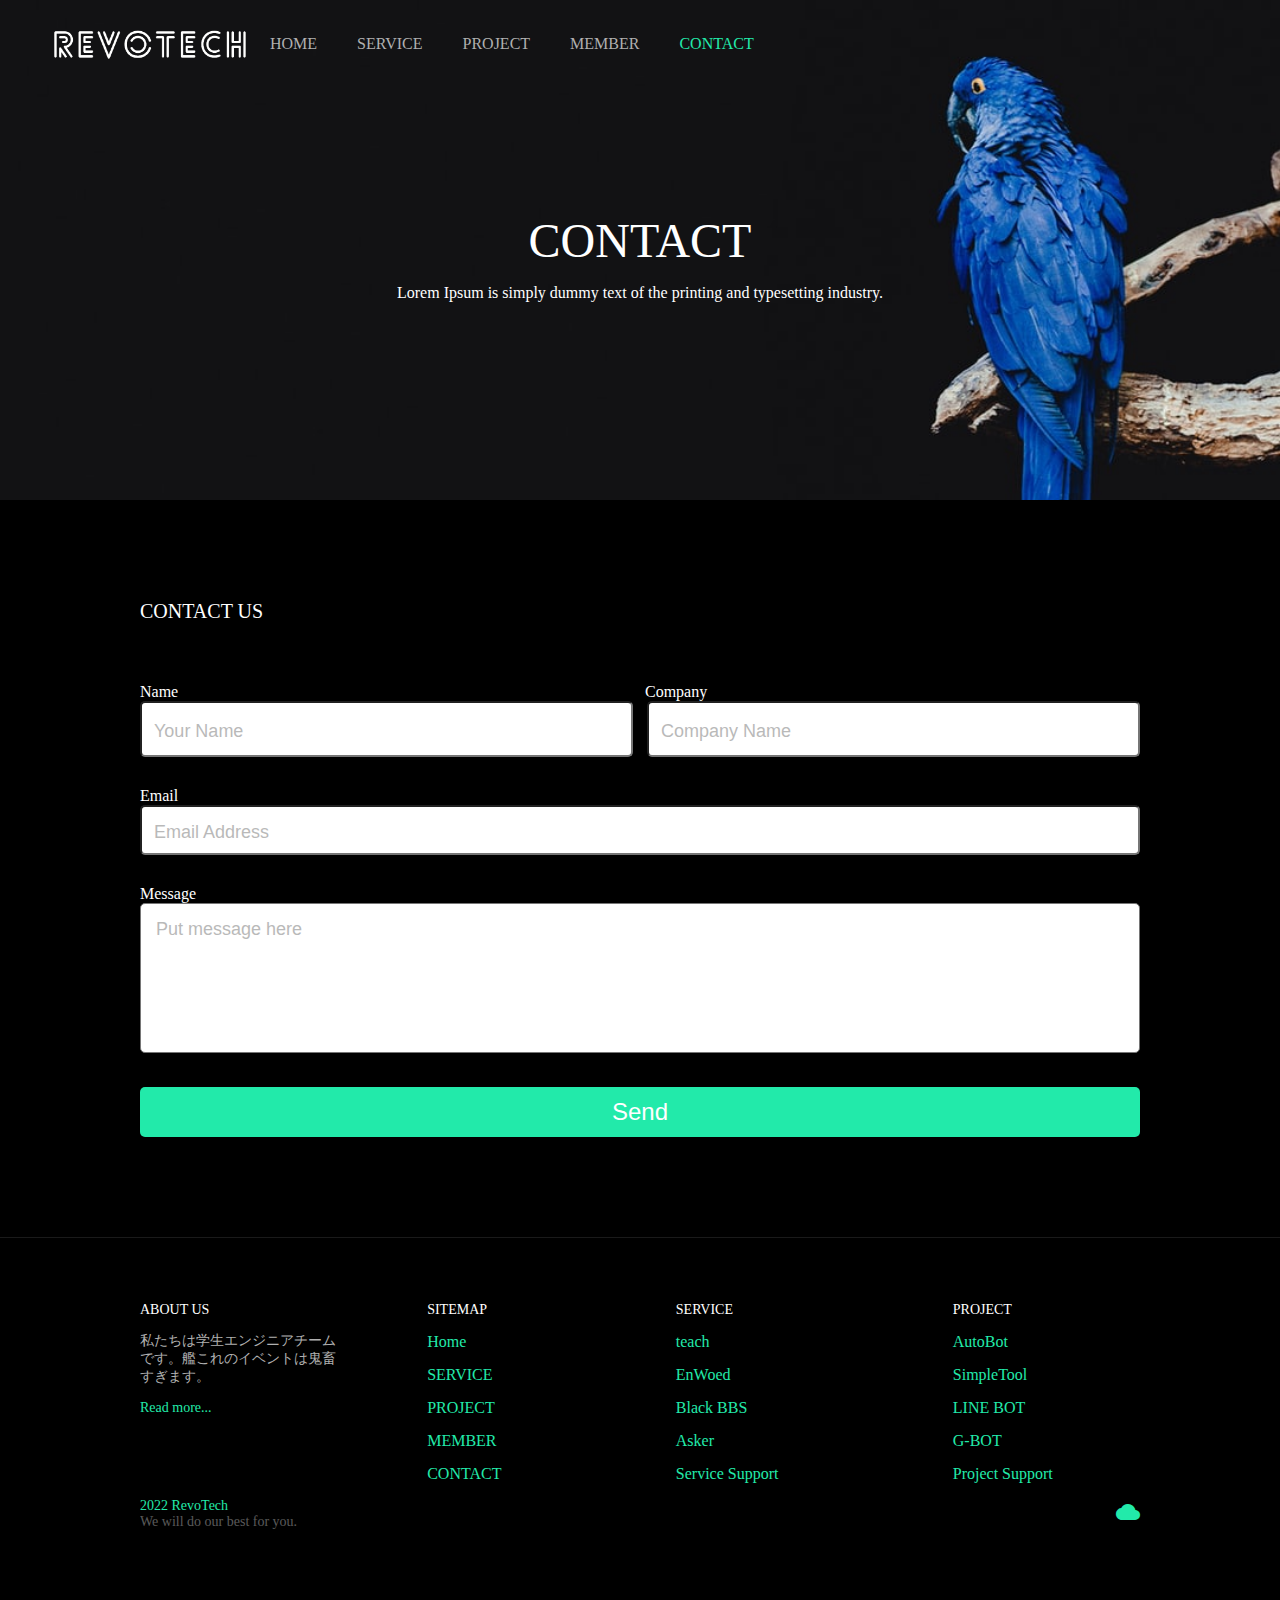
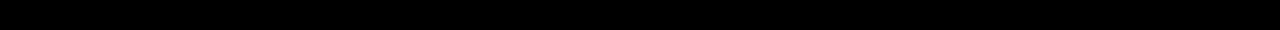
<file: CONTACT/CONTACT.html>
<!DOCTYPE html>
<html lang="ja">
<head>
    <meta charset="UTF-8">
    <meta http-equiv="X-UA-Compatible" content="IE=edge">
    <meta name="viewport" content="width=device-width, initial-scale=1.0">
    <link rel="stylesheet" href="CONTACT.css">
    <link rel="stylesheet" href="responsive(CONTACT).css">
    <link href="https://fonts.googleapis.com/icon?family=Material+Icons"rel="stylesheet">
    <link rel="stylesheet" href="https://cdnjs.cloudflare.com/ajax/libs/font-awesome/6.1.1/css/all.min.css" integrity="sha512-KfkfwYDsLkIlwQp6LFnl8zNdLGxu9YAA1QvwINks4PhcElQSvqcyVLLD9aMhXd13uQjoXtEKNosOWaZqXgel0g==" crossorigin="anonymous" referrerpolicy="no-referrer" />
    <title>CONTACT</title>
</head>
<body>
    <!--top and header (共通部分)-->
    <div class="top" id="top">
        <header>
            <div class="header">
                <a class="header-title" href="../index.html"><img src="image/RevoTechホームボタン-removebg-preview.png" ></a>
                

                <div id="nav-wrapper" class="nav-wrapper">
                    <div class="header-icon">
                        <span class="material-icons" id="hamburger">menu</span>
                        <span class="material-icons" id="close">close</span>
                    </div>
                    
                    
                    <nav class="sp-nav">
                      <h3>RevoTech</h3>
                      <ul>
                        <li id="page-top">HOME</li>
                        <li><a href="../SERVICE/SERVICE.html">SERVICE</a></li>
                        <li><a href="../PROJECT/PROJECT.html">PROJECT</a></li>
                        <li><a href="../MEMBER/MEMBER.html">MEMBER</a></li>
                      </ul>
                      <div class="outgoing">
                        <a href=""><i class="fa-brands fa-twitter  edit"></i></a>
                        <a href=""><i class="fa-brands fa-facebook-f edit"></i></a>
                        <a href=""><i class="fa-brands fa-instagram  edit"></i></a>
                      </div>
                    </nav>
                    <div class="black-bg" id="js-black-bg"></div>
                </div>


                <div class="header-menu">
                    <a href="../index.html" class="header-menu-1">HOME</a>
                    <a href="../SERVICE/SERVICE.html" class="header-menu-2">SERVICE</a>
                    <a href="../PROJECT/PROJECT.html" class="header-menu-3">PROJECT</a>
                    <a href="../MEMBER/MEMBER.html" class="header-menu-4">MEMBER</a>
                    <a href="../CONTACT/CONTACT.html" class="header-menu-5">CONTACT</a>
                </div>
            </div>
        </header>
        <div class="top-main">
            <h1 class="top-title">CONTACT</h1>
            <p class="top-text">Lorem Ipsum is simply dummy text of the printing and typesetting industry.</p>
        </div>
    </div>

    <div class="form-wrapper">
        <div class="form">
            <h3 class="form-title">CONTACT US</h3>
            <form action="">
                <div class="mold">
                    <div class="first-line">
                        <div class="name">
                            <label for="">Name</label>
                            <input type="text" placeholder="Your Name">
                        </div>
                        <div class="company">
                            <label for="">Company</label>
                            <input type="text" placeholder="Company Name">
                        </div>
                    </div>
                    <div class="Email">
                        <label for="">Email</label>
                        <input type="email" placeholder="Email Address">
                    </div>
                    <div class="message">
                        <label for="">Message</label>
                        <textarea name="message" id="message" cols="20" rows="5" placeholder="Put message here"></textarea>
                    </div>
                    <div class="send">
                        <input type="submit" value="Send">
                    </div>
                    
                </div>
            </form>
        </div>
        
    </div>

    

    <!--footer (共通部分)-->
    <footer>
        <div class="footer-top">
            <div class="overview">
                <p class="overview-title">ABOUT US</p>
                <p class="overview-text">私たちは学生エンジニアチームです。艦これのイベントは鬼畜すぎます。</p>
                <a href="">Read more...</a>
            </div>
            <div class="footer-menu">
                <div class="site-map">
                    <p>SITEMAP</p>
                    <ul>
                        <li><a href="../index.html">Home</a></li>
                        <li><a href="../SERVICE/SERVICE.html">SERVICE</a></li>
                        <li><a href="../PROJECT/PROJECT.html">PROJECT</a></li>
                        <li><a href="../MEMBER/MEMBER.html">MEMBER</a></li>
                        <li><a href="../CONTACT/CONTACT.html">CONTACT</a></li>
                    </ul>
                </div>
                <div class="footer-menu-service">
                    <p>SERVICE</p>
                    <ul>
                        <li><a href="">teach</a></li>
                        <li><a href="">EnWoed</a></li>
                        <li><a href="">Black BBS</a></li>
                        <li><a href="">Asker</a></li>
                        <li><a href="">Service Support</a></li>
                    </ul>
                </div>
                <div class="footer-menu-project">
                    <p>PROJECT</p>
                    <ul>
                        <li><a href="">AutoBot</a></li>
                        <li><a href="">SimpleTool</a></li>
                        <li><a href="">LINE BOT</a></li>
                        <li><a href="">G-BOT</a></li>
                        <li><a href="">Project Support</a></li>
                    </ul>
                </div>
            </div>
        </div>
        <div class="footer-bottom">
            <div class="footer-bottom-left">
                <p class="update">2022 RevoTech</p>
                <p class="catch-copy">We will do our best for you.</p>
            </div>
            <a href="https://github.com/Revo-Tech-japan" class="footer-bottom-right"><span class="material-icons">cloud</span></a>
        </div>
    </footer>
    	
<script src="https://code.jquery.com/jquery-3.6.0.min.js" integrity="sha256-/xUj+3OJU5yExlq6GSYGSHk7tPXikynS7ogEvDej/m4=" crossorigin="anonymous"></script>
<script src="CONTACT.js"></script>
</body>
</html>
</file>
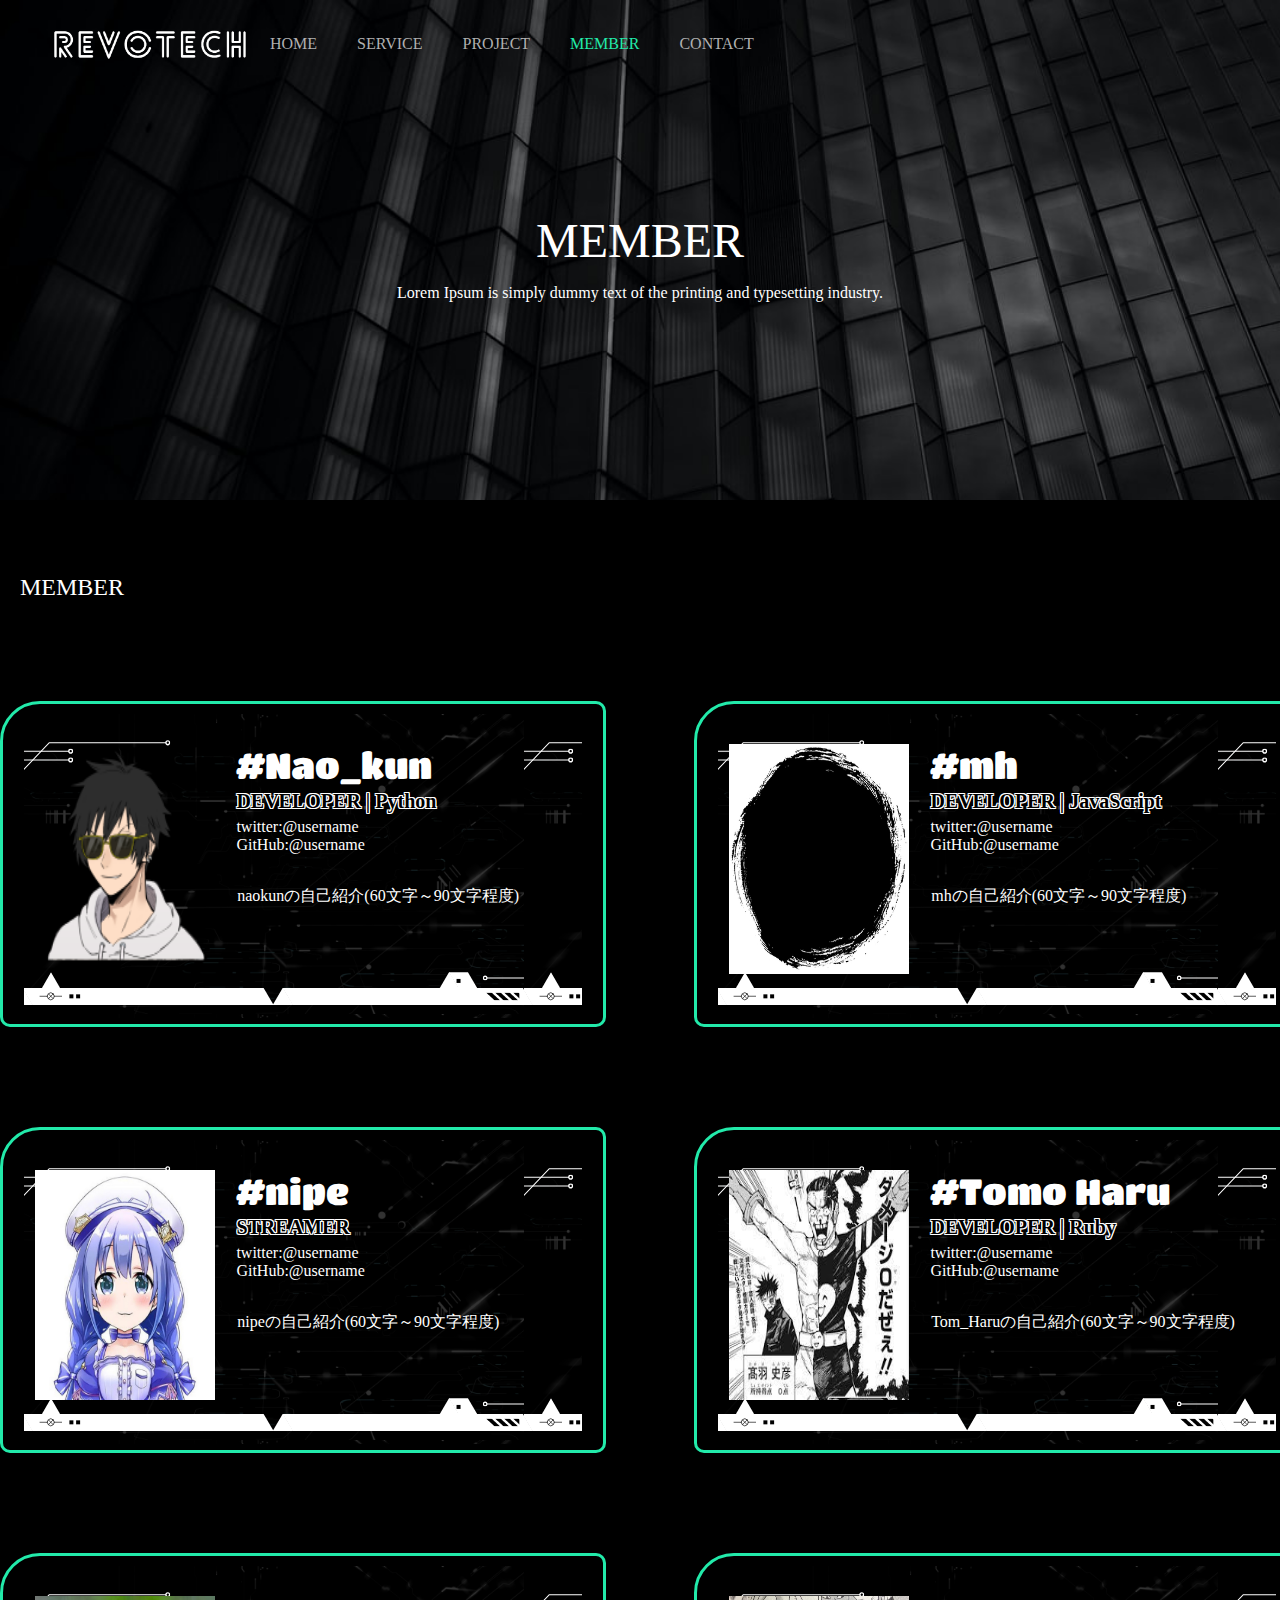
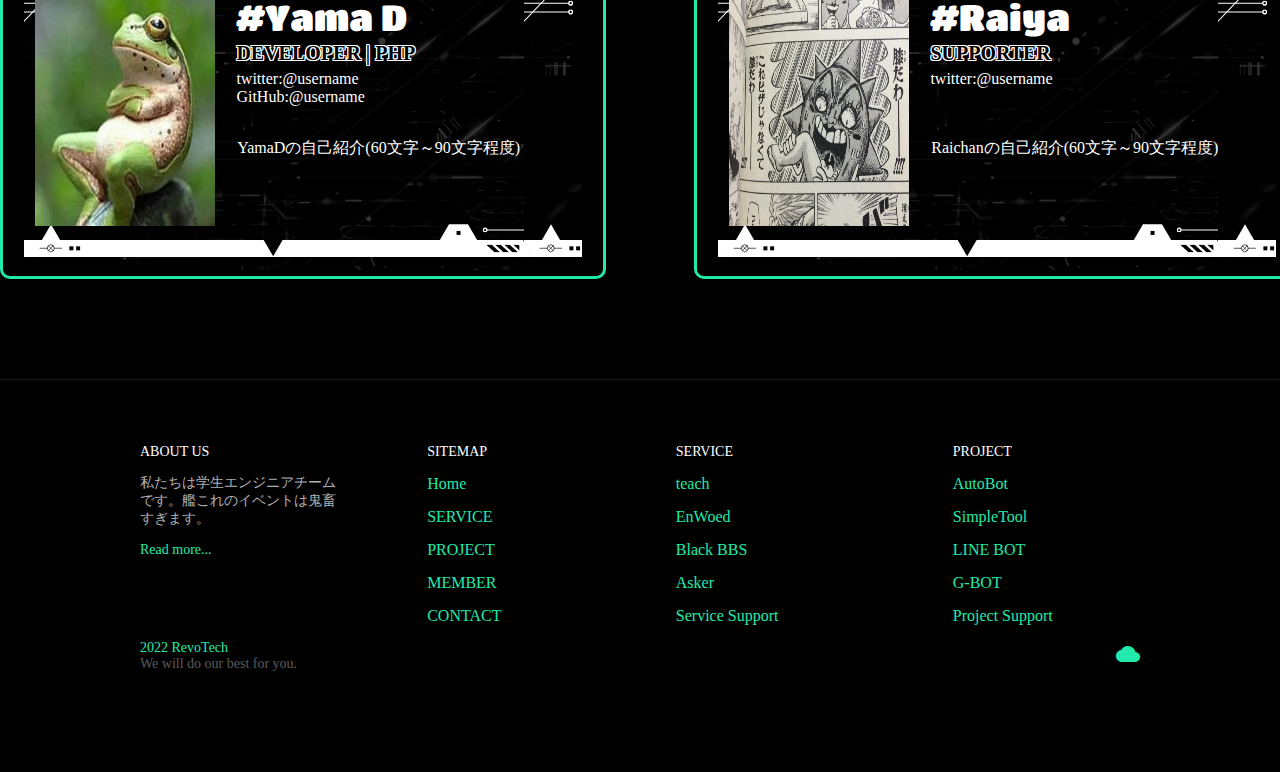
<file: MEMBER/MEMBER.html>
<!DOCTYPE html>
<html lang="ja">
<head>
    <meta charset="UTF-8">
    <meta http-equiv="X-UA-Compatible" content="IE=edge">
    <meta name="viewport" content="width=device-width, initial-scale=1.0">
    <link rel="stylesheet" href="MEMBER.css">
    <link rel="stylesheet" href="responsive(MEMBER).css">
    <link rel="preconnect" href="https://fonts.googleapis.com">
    <link rel="preconnect" href="https://fonts.gstatic.com" crossorigin>
    <link href="https://fonts.googleapis.com/css2?family=Alfa+Slab+One&family=Dela+Gothic+One&family=Luckiest+Guy&family=Noto+Serif+Display:ital@1&family=Open+Sans:wght@800&family=Shippori+Antique+B1&family=Source+Sans+Pro&family=Titan+One&display=swap" rel="stylesheet">
    <link href="https://fonts.googleapis.com/icon?family=Material+Icons"rel="stylesheet">
    <link rel="stylesheet" href="https://cdnjs.cloudflare.com/ajax/libs/font-awesome/6.1.1/css/all.min.css" integrity="sha512-KfkfwYDsLkIlwQp6LFnl8zNdLGxu9YAA1QvwINks4PhcElQSvqcyVLLD9aMhXd13uQjoXtEKNosOWaZqXgel0g==" crossorigin="anonymous" referrerpolicy="no-referrer" />
    <title>MEMBER</title>
</head>
<body>
    <!--top and header (共通部分)-->
    <div class="top" id="top">
        <header>
            <div class="header">
                <a href="../index.html" class="header-title"><img src="image/RevoTechホームボタン-removebg-preview.png"></a>
                

                <div id="nav-wrapper" class="nav-wrapper">
                    <div class="header-icon">
                        <span class="material-icons" id="hamburger">menu</span>
                        <span class="material-icons" id="close">close</span>
                    </div>
                    
                    
                    <nav class="sp-nav">
                      <h3>RevoTech</h3>
                      <ul>
                        <li id="page-top">HOME</li>
                        <li><a href="../SERVICE/SERVICE.html">SERVICE</a></li>
                        <li><a href="../PROJECT/PROJECT.html">PROJECT</a></li>
                        <li><a href="../CONTACT/CONTACT.html">CONTACT</a></li>
                      </ul>
                      <div class="outgoing">
                        <a href=""><i class="fa-brands fa-twitter  edit"></i></a>
                        <a href=""><i class="fa-brands fa-facebook-f edit"></i></a>
                        <a href=""><i class="fa-brands fa-instagram  edit"></i></a>
                      </div>
                    </nav>
                    <div class="black-bg" id="js-black-bg"></div>
                </div>


                <div class="header-menu">
                    <a href="../index.html" class="header-menu-1">HOME</a>
                    <a href="../SERVICE/SERVICE.html" class="header-menu-2">SERVICE</a>
                    <a href="../PROJECT/PROJECT.html" class="header-menu-3">PROJECT</a>
                    <a href="../MEMBER/MEMBER.html" class="header-menu-4">MEMBER</a>
                    <a href="../CONTACT/CONTACT.html" class="header-menu-5">CONTACT</a>
                </div>
            </div>
        </header>
        <div class="top-main">
            <h1 class="top-title">MEMBER</h1>
            <p class="top-text">Lorem Ipsum is simply dummy text of the printing and typesetting industry.</p>
        </div>
    </div>

    <!--contents-->
    <div class="member-wrapper">
        <div class="member-container">
            <h3 class="member-title">MEMBER</h3>
            <div class="members">
                <!--naokun-->
                <div class="member">
                    <div class="member-main">
                        <img src="image/Nao_kun.png">
                        <div class="member-main-right">
                            <h2><span class="hashtag">#</span>Nao_kun</h2>
                            <p class="role">DEVELOPER | Python</p>
                            <div class="personal-contact-1">
                                <p>twitter:</p>
                                <a href="">@username</a>
                            </div>
                            <div class="personal-contact-2">
                                <p>GitHub:</p>
                                <a href="">@username</a>
                            </div>
                        </div>
                        <p class="self-introduction">
                            naokunの自己紹介(60文字～90文字程度)
                        </p>
                    </div>
                </div>
                <!--mh-->
                <div class="member">
                    <div class="member-main">
                        <img src="image/karioki-1.jpeg">
                        <div class="member-main-right">
                            <h2><span class="hashtag">#</span>mh</h2>
                            <p class="role">DEVELOPER | JavaScript</p>
                            <div class="personal-contact-1">
                                <p>twitter:</p>
                                <a href="">@username</a>
                            </div>
                            <div class="personal-contact-2">
                                <p>GitHub:</p>
                                <a href="">@username</a>
                            </div>
                        </div>
                        <p class="self-introduction">
                            mhの自己紹介(60文字～90文字程度)
                        </p>
                    </div>
                </div>
                <!--nipe-->
                <div class="member">
                    <div class="member-main">
                        <img src="image/karioki-2.jpg">
                        <div class="member-main-right">
                            <h2><span class="hashtag">#</span>nipe</h2>
                            <p class="role">STREAMER</p>
                            <div class="personal-contact-1">
                                <p>twitter:</p>
                                <a href="">@username</a>
                            </div>
                            <div class="personal-contact-2">
                                <p>GitHub:</p>
                                <a href="">@username</a>
                            </div>
                        </div>
                        <p class="self-introduction">
                            nipeの自己紹介(60文字～90文字程度)
                        </p>
                    </div>
                </div>
                <!--Tom_Haru-->
                <div class="member">
                    <div class="member-main">
                        <img src="image/karioki-3.jpg">
                        <div class="member-main-right">
                            <h2><span class="hashtag">#</span>Tomo Haru</h2>
                            <p class="role">DEVELOPER | Ruby</p>
                            <div class="personal-contact-1">
                                <p>twitter:</p>
                                <a href="">@username</a>
                            </div>
                            <div class="personal-contact-2">
                                <p>GitHub:</p>
                                <a href="">@username</a>
                            </div>
                        </div>
                        <p class="self-introduction">
                            Tom_Haruの自己紹介(60文字～90文字程度)
                        </p>
                    </div>
                </div>
                <!--YamaD-->
                <div class="member">
                    <div class="member-main">
                        <img src="image/karioki-4.jpeg">
                        <div class="member-main-right">
                            <h2><span class="hashtag">#</span>Yama D</h2>
                            <p class="role">DEVELOPER | PHP</p>
                            <div class="personal-contact-1">
                                <p>twitter:</p>
                                <a href="">@username</a>
                            </div>
                            <div class="personal-contact-2">
                                <p>GitHub:</p>
                                <a href="">@username</a>
                            </div>
                        </div>
                        <p class="self-introduction">
                            YamaDの自己紹介(60文字～90文字程度)
                        </p>
                    </div>
                </div>
                <!--Raichan-->
                <div class="member">
                    <div class="member-main">
                        <img src="image/karioki-5.jpg">
                        <div class="member-main-right">
                            <h2><span class="hashtag">#</span>Raiya</h2>
                            <p class="role">SUPPORTER</p>
                            <div class="personal-contact-1">
                                <p>twitter:</p>
                                <a href="">@username</a>
                            </div>
                        </div>
                        <p class="self-introduction">
                            Raichanの自己紹介(60文字～90文字程度)
                        </p>
                    </div>
                </div>

            </div>
        </div>
    </div>
    

    <!--footer (共通部分)-->
    <footer>
        <div class="footer-top">
            <div class="overview">
                <p class="overview-title">ABOUT US</p>
                <p class="overview-text">私たちは学生エンジニアチームです。艦これのイベントは鬼畜すぎます。</p>
                <a href="">Read more...</a>
            </div>
            <div class="footer-menu">
                <div class="site-map">
                    <p>SITEMAP</p>
                    <ul>
                        <li><a href="../index.html">Home</a></li>
                        <li><a href="../SERVICE/SERVICE.html">SERVICE</a></li>
                        <li><a href="../PROJECT/PROJECT.html">PROJECT</a></li>
                        <li><a href="">MEMBER</a></li>
                        <li><a href="../CONTACT/CONTACT.html">CONTACT</a></li>
                    </ul>
                </div>
                <div class="footer-menu-service">
                    <p>SERVICE</p>
                    <ul>
                        <li><a href="">teach</a></li>
                        <li><a href="">EnWoed</a></li>
                        <li><a href="">Black BBS</a></li>
                        <li><a href="">Asker</a></li>
                        <li><a href="">Service Support</a></li>
                    </ul>
                </div>
                <div class="footer-menu-project">
                    <p>PROJECT</p>
                    <ul>
                        <li><a href="">AutoBot</a></li>
                        <li><a href="">SimpleTool</a></li>
                        <li><a href="">LINE BOT</a></li>
                        <li><a href="">G-BOT</a></li>
                        <li><a href="">Project Support</a></li>
                    </ul>
                </div>
            </div>
        </div>
        <div class="footer-bottom">
            <div class="footer-bottom-left">
                <p class="update">2022 RevoTech</p>
                <p class="catch-copy">We will do our best for you.</p>
            </div>
            <a href="https://github.com/Revo-Tech-japan" class="footer-bottom-right"><span class="material-icons">cloud</span></a>
        </div>
    </footer>
    	
<script src="https://code.jquery.com/jquery-3.6.0.min.js" integrity="sha256-/xUj+3OJU5yExlq6GSYGSHk7tPXikynS7ogEvDej/m4=" crossorigin="anonymous"></script>
<script src="MEMBER.js"></script>
</body>
</html>
</file>
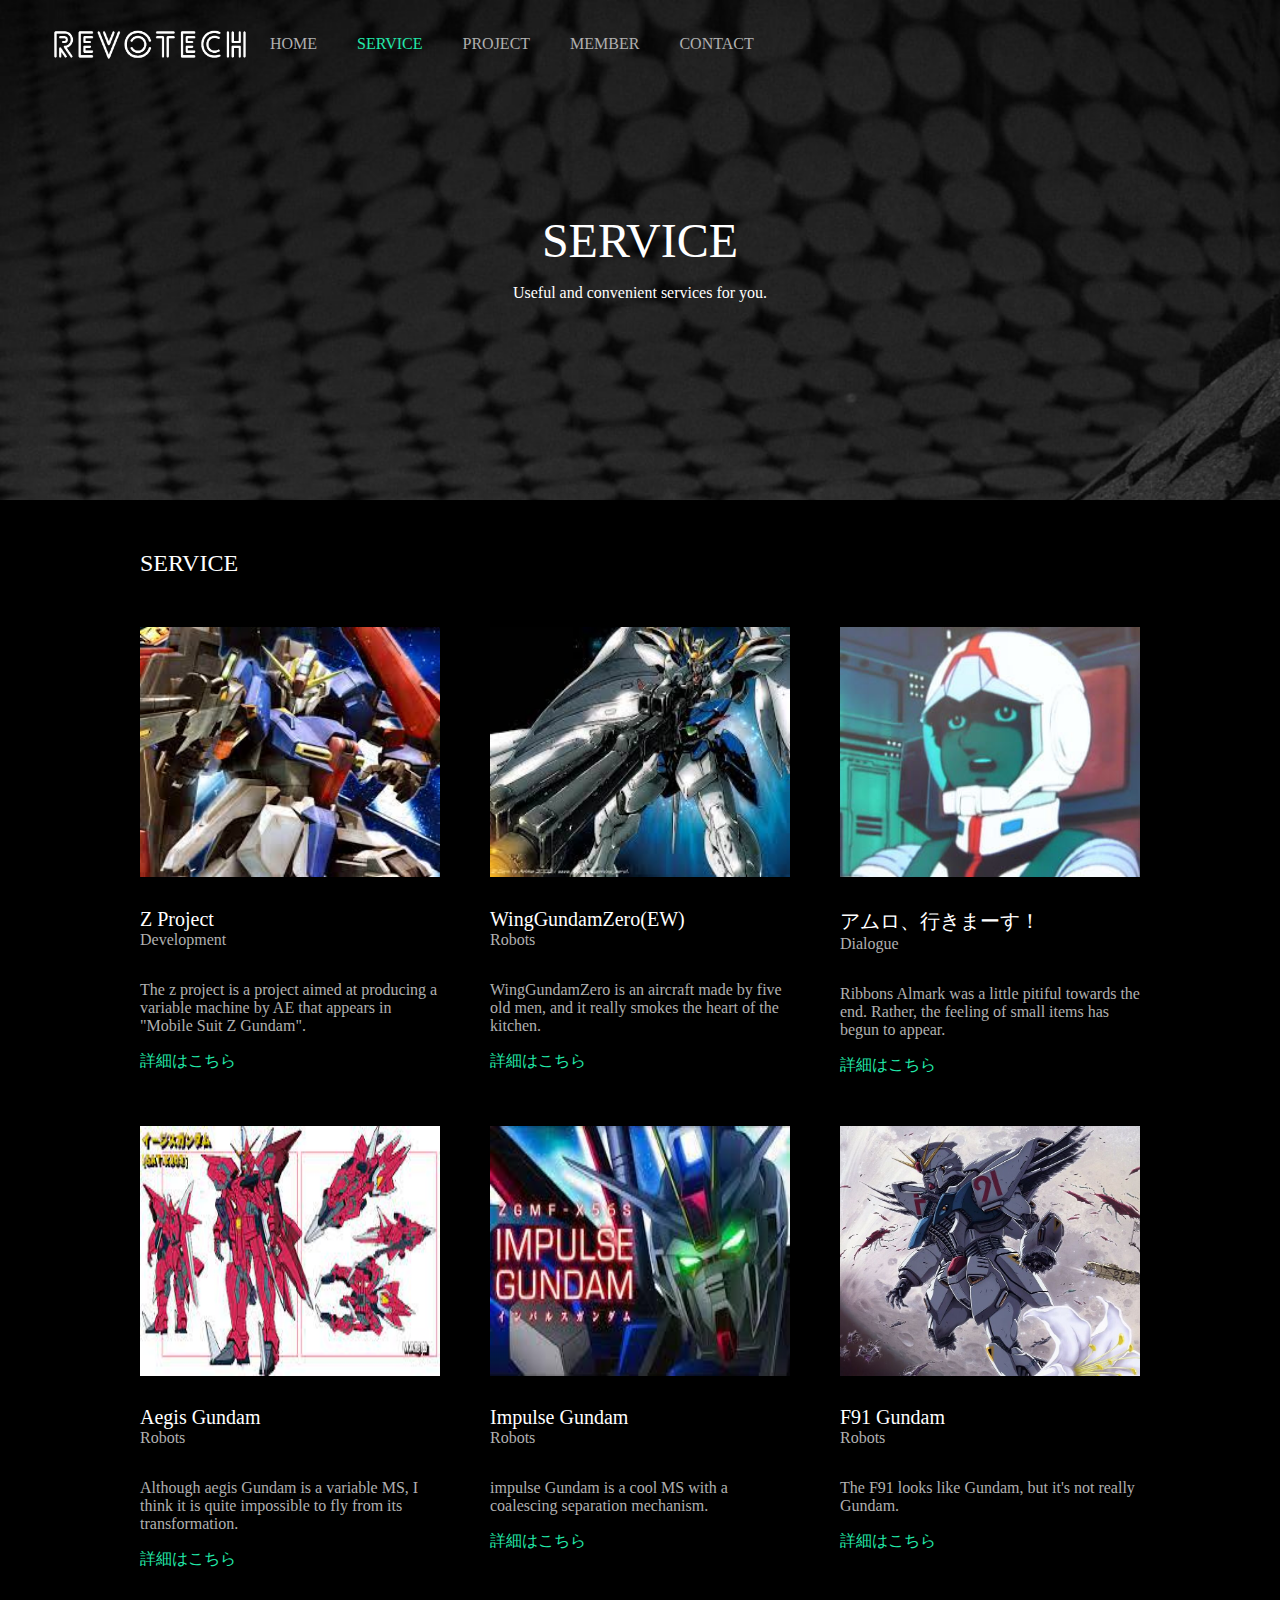
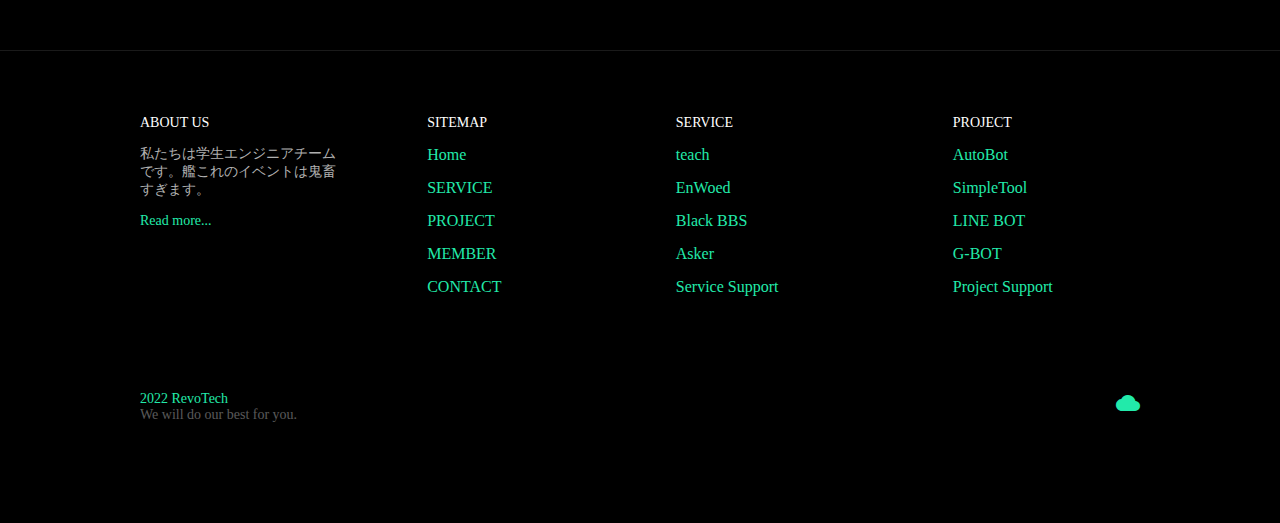
<file: SERVICE/SERVICE.html>
<!DOCTYPE html>
<html lang="ja">
<head>
    <meta charset="UTF-8">
    <meta http-equiv="X-UA-Compatible" content="IE=edge">
    <meta name="viewport" content="width=device-width, initial-scale=1.0">
    <link rel="stylesheet" href="SERVICE.css">
    <link rel="stylesheet" href="responsive(SERVICE).css">
    <link href="https://fonts.googleapis.com/icon?family=Material+Icons"rel="stylesheet">
    <link rel="stylesheet" href="https://cdnjs.cloudflare.com/ajax/libs/font-awesome/6.1.1/css/all.min.css" integrity="sha512-KfkfwYDsLkIlwQp6LFnl8zNdLGxu9YAA1QvwINks4PhcElQSvqcyVLLD9aMhXd13uQjoXtEKNosOWaZqXgel0g==" crossorigin="anonymous" referrerpolicy="no-referrer" />
    <title>SERVICE</title>
</head>
<body>
    <!--top and header (共通部分)-->
    <div class="top" id="top">
        <header>
            <div class="header">
                <a href="../index.html" class="header-title"><img src="image/RevoTechホームボタン-removebg-preview.png"></a>
                

                <div id="nav-wrapper" class="nav-wrapper">
                    <div class="header-icon">
                        <span class="material-icons" id="hamburger">menu</span>
                        <span class="material-icons" id="close">close</span>
                    </div>
                    
                    
                    <nav class="sp-nav">
                      <h3>RevoTech</h3>
                      <ul>
                        <li id="page-top">HOME</li>
                        <li><a href="../PROJECT/PROJECT.html">PROJECT</a></li>
                        <li><a href="../MEMBER/MEMBER.html">MEMBER</a></li>
                        <li><a href="../CONTACT/CONTACT.html">CONTACT</a></li>
                      </ul>
                      <div class="outgoing">
                        <a href=""><i class="fa-brands fa-twitter  edit"></i></a>
                        <a href=""><i class="fa-brands fa-facebook-f edit"></i></a>
                        <a href=""><i class="fa-brands fa-instagram  edit"></i></a>
                      </div>
                    </nav>
                    <div class="black-bg" id="js-black-bg"></div>
                </div>


                <div class="header-menu">
                    <a href="../index.html" class="header-menu-1">HOME</a>
                    <a href="../SERVICE/SERVICE.html" class="header-menu-2">SERVICE</a>
                    <a href="../PROJECT/PROJECT.html" class="header-menu-3">PROJECT</a>
                    <a href="../MEMBER/MEMBER.html" class="header-menu-4">MEMBER</a>
                    <a href="../CONTACT/CONTACT.html" class="header-menu-5">CONTACT</a>
                </div>
            </div>
        </header>
        <div class="top-main">
            <h1 class="top-title">SERVICE</h1>
            <p class="top-text">Useful and convenient services for you.</p>
        </div>
    </div>

    <!--contents(service)-->
    <div class="services-wrapper">
        <div class="services-container">
            <h3 class="services-title">SERVICE</h3>
            <div class="services">
                <div class="service">
                    <div class="service-top">
                        <img src="image/karioki-1.jpg" alt="">
                        <h4 class="">Z Project</h4>
                        <p>Development</p>
                    </div>
                    <p class="service-text">
                        The z project is a project aimed at producing a variable machine 
                        by AE that appears in "Mobile Suit Z Gundam".
                    </p>
                    <a href="" class="detailed-link">詳細はこちら</a>
                </div>
                <div class="service">
                    <div class="service-top">
                        <img src="image/karioki-2.jpg" alt="">
                        <h4 class="">WingGundamZero(EW)</h4>
                        <p>Robots</p>
                    </div>
                    <p class="service-text">
                        WingGundamZero is an aircraft made by five old men, 
                        and it really smokes the heart of the kitchen.
                    </p>
                    <a href="" class="detailed-link">詳細はこちら</a>
                </div>
                <div class="service">
                    <div class="service-top">
                        <img src="image/karioki-3.jpeg" alt="">
                        <h4 class="">アムロ、行きまーす！</h4>
                        <p>Dialogue</p>
                    </div>
                    <p class="service-text">
                        Ribbons Almark was a little pitiful towards the end. Rather, 
                        the feeling of small items has begun to appear.
                    </p>
                    <a href="" class="detailed-link">詳細はこちら</a>
                </div>
                <div class="service">
                    <div class="service-top">
                        <img src="image/karioki-4.jpg" alt="">
                        <h4 class="">Aegis Gundam</h4>
                        <p>Robots</p>
                    </div>
                    <p class="service-text">
                        Although aegis Gundam is a variable MS, 
                        I think it is quite impossible to fly from its transformation.
                    </p>
                    <a href="" class="detailed-link">詳細はこちら</a>
                </div>
                <div class="service">
                    <div class="service-top">
                        <img src="image/karioki-5.jpg" alt="">
                        <h4 class="">Impulse Gundam</h4>
                        <p>Robots</p>
                    </div>
                    <p class="service-text">
                        impulse Gundam is a cool MS with a coalescing separation mechanism.
                    </p>
                    <a href="" class="detailed-link">詳細はこちら</a>
                </div>
                <div class="service">
                    <div class="service-top">
                        <img src="image/karioki-6.jpg" alt="">
                        <h4 class="">F91 Gundam</h4>
                        <p>Robots</p>
                    </div>
                    <p class="service-text">
                        The F91 looks like Gundam, but it's not really Gundam.
                    </p>
                    <a href="" class="detailed-link">詳細はこちら</a>
                </div>
            </div>
            
        </div>
    </div>

    

    <!--footer (共通部分)-->
    <footer>
        <div class="footer-top">
            <div class="overview">
                <p class="overview-title">ABOUT US</p>
                <p class="overview-text">私たちは学生エンジニアチームです。艦これのイベントは鬼畜すぎます。</p>
                <a href="">Read more...</a>
            </div>
            <div class="footer-menu">
                <div class="site-map">
                    <p>SITEMAP</p>
                    <ul>
                        <li><a href="../index.html">Home</a></li>
                        <li><a href="../SERVICE/SERVICE.html">SERVICE</a></li>
                        <li><a href="../PROJECT/PROJECT.html">PROJECT</a></li>
                        <li><a href="../MEMBER/MEMBER.html">MEMBER</a></li>
                        <li><a href="../CONTACT/CONTACT.html">CONTACT</a></li>
                    </ul>
                </div>
                <div class="footer-menu-service">
                    <p>SERVICE</p>
                    <ul>
                        <li><a href="">teach</a></li>
                        <li><a href="">EnWoed</a></li>
                        <li><a href="">Black BBS</a></li>
                        <li><a href="">Asker</a></li>
                        <li><a href="">Service Support</a></li>
                    </ul>
                </div>
                <div class="footer-menu-project">
                    <p>PROJECT</p>
                    <ul>
                        <li><a href="">AutoBot</a></li>
                        <li><a href="">SimpleTool</a></li>
                        <li><a href="">LINE BOT</a></li>
                        <li><a href="">G-BOT</a></li>
                        <li><a href="">Project Support</a></li>
                    </ul>
                </div>
            </div>
        </div>
        <div class="footer-bottom">
            <div class="footer-bottom-left">
                <p class="update">2022 RevoTech</p>
                <p class="catch-copy">We will do our best for you.</p>
            </div>
            <a href="https://github.com/Revo-Tech-japan" class="footer-bottom-right"><span class="material-icons">cloud</span></a>
        </div>
    </footer>
    	
<script src="https://code.jquery.com/jquery-3.6.0.min.js" integrity="sha256-/xUj+3OJU5yExlq6GSYGSHk7tPXikynS7ogEvDej/m4=" crossorigin="anonymous"></script>
<script src="SERVICE.js"></script>
</body>
</html>
</file>
<file: CONTACT/CONTACT.css>
/*top and header(共通部分)*/
body {
    margin: 0;
}

.top {
    background-image: url("image/top-background.jpg");
    background-size: cover;
    height: 500px;
    position: relative;
}

header a {
    color: white;
    text-decoration: none;
}

.header {
    display: flex;
    justify-content: space-between;
    width: 50%;
    padding: 30px 0 0 50px;
}

.header-title img {
    width: 200px;
}

.header-icon {
    display: none;
}

#hamburger {
    position: absolute;
    top: 0 ;
    right: 0;
    z-index: 300;
}

#close {
    display: none;
    z-index: 300;
    position: absolute;
    top: 0px;
    right: 0px;
}

.sp-nav {
    position: fixed;
    top: 0%; /*ハンバーガーがクリックされる前はWindow上部に隠す*/
    right: -100%;
    width: 50%; /* 出てくるスライドメニューの幅 */
    height: 100%;
    background-color: rgba(0, 0, 0, 0.8);
    transition: all 0.5s;
    z-index: 200;
    overflow-y: auto;
}

.sp-nav h3 {
    margin-top: 63px;
    color: white;
    font-weight: 100;
    font-size: 20px;
    padding-left: 30px;
    font-family: "Gill Sans", sans-serif;
}

.sp-nav ul {
    margin-top: 50px;
    list-style: none; 
}

.sp-nav ul li {
    margin-top: 20px;
    color: #B0B0B0;
    font-size: 28px;
}

.sp-nav ul li a{
    font-size: 28px;
    color: #B0B0B0;
}

.outgoing {
    margin-top:100px ;
    display: flex;
    justify-content: space-around;
}    

.edit {
    color: #22eaaa;
    font-size: 24px;
    
}

/*ハンバーガーがクリックされたら上からスライド*/
.open .sp-nav {
right: 0;
}

/* 
black-bg(ハンバーガーメニュー解除用bg)
=================================== */
.black-bg {
position: fixed;
left: 0;
top: 0;
width: 100vw;
height: 100vh;
z-index: 5;
background-color: #000;
opacity: 0;
visibility: hidden;
transition: all 0.5s;
cursor: pointer;
z-index: 100;
}

/*ハンバーガーメニューが開いたら表示*/
.open .black-bg {
opacity: 0.3;
visibility: visible;
}

.header-menu {
    display: flex;
    justify-content: space-around;
}

.header-menu-5 {
    color: #22eaaa;
}

.header-menu-3,
.header-menu-4,
.header-menu-2,
.header-menu-1 {
    color: #B0B0B0;
}

.header-menu a {
    margin: 5px 20px 0 20px;
}

.top-main {
    color: white;
    position: absolute;
    top: 50%;
    left: 50%;
    transform: translateY(-50%) translateX(-50%);
}

.top-title {
    font-size: 48px;
    font-weight: 100;
    margin-bottom: 0;
    text-align: center;
}

.top-text {
    text-align: center;
}


.form-wrapper {
    background-color: black;
    color: white;
    border-bottom:solid 1px rgba(255, 255, 255, 0.1) ;
    padding-bottom: 100px;
}

.form {
    width: 1000px;
    padding-top: 100px;
    margin: 0 auto;
}

.form-title {
    margin: 0;
    font-weight: 100;
    font-size: 20px;
}

.mold {
    width: 100%;
}

.mold div {
    margin-top: 30px;
}

.first-line {
    display: flex;
    justify-content: space-between;
}

.name label,
.company label,
.Email label,
.message label {
    display: block;
}

.name,.company {
    width: 95%;
}

.name input,
.company input {
    width: 97%;
    height: 50px;
    border-radius:5px ;
    font-size: 24px;
}

.name input::placeholder,
.company input::placeholder,
.Email input::placeholder,
.message textarea::placeholder {
    font-size: 18px;
    padding-left: 10px;
    opacity: 0.5;
}

.message textarea::placeholder {
    padding-top: 10px;
    font-family: sans-serif;
}

.company {
    position: relative;
}

.company label {
    width: 99%;
    margin-left: auto;
}

.company input {
    position: absolute;
    right: 0;
}

.Email input {
    height: 50px;
    font-size: 24px;
}

.message textarea {
    resize: none;
    height: 150px;
    padding: 5px;
}

.send input {
    background-color: #22eaaa;
    height: 50px;
    border: none;
    color: white;
    font-size: 20px;
    cursor: pointer;
}

.Email,.message,.send {
    width: 100%;
}

.Email input,
.message textarea,
.send input {
    border-radius:5px ;
    width: 100%;
    box-sizing: border-box;
    font-size: 24px;
}



/*footer (共通部分)*/
footer {
    background-color: black;
}

footer a {
    color: #22eaaa;
    text-decoration: none;
}

.footer-top {
    display: flex;
    justify-content: space-between;
    padding-top: 50px;
    width: 1000px;
    margin: 0 auto;
}

.overview {
    width: 20%;
    font-size: 14px;
}

.overview-title,
.site-map p,
.footer-menu-service p,
.footer-menu-project p  {
    color: white;
}

.overview-text,
.catch-copy {
    color: #B0B0B0;
}

.footer-menu {
    width: 80%;
    display: flex;
    justify-content: space-around;
}

.footer-menu {
    font-size: 14px;
}

.footer-menu ul {
    list-style: none; 
    padding-left: 0;
}

.footer-menu ul li {
    margin: 15px 0;
}

.footer-menu ul li a {
    font-size: 16px;
}

.footer-bottom {
    width: 1000px;
    margin: 0 auto;
    padding-bottom: 100px;
    display: flex;
    justify-content: space-between;
    align-items: center; 
}

.footer-bottom-left p {
    margin: 0;
}

.update {
    color: #22eaaa;
    font-size: 14px;
}

.catch-copy {
    font-size: 14px;
    opacity: 0.5;
}
</file>
<file: CONTACT/responsive(CONTACT).css>
@media screen and (max-width:960px) {

    /*top and header (共通部分)*/
    .top {
        height: 800px;
    }

    .header {
        width: 85%;
        margin: 0 auto 0 45px;
        padding-top: 60px;
        padding-left: 0;   
    }

    .header-icon {
        position: relative;
        display: flex;
        align-items: center;
    }

    .material-icons {
        color: white;
        margin-top: 10px;
    }

    .header-menu {
        display: none;
    }

    .top-main {
        width: 70%;
        text-align: center;
    }


    /*contents*/
    .form {
        width: 100%;
    }

    .form form,
    .form-title {
        width: 85%;
        margin:  0 auto;
    }

    .name input,
    .company input {
        width: 91%;
    }

    .name input,
    .company input,
    .Email input,
    .message textarea {
        font-size: 20px;
    }

    .name input:focus,
    .company input:focus,
    .Email input:focus,
    .message textarea:focus {
        border: none;
        outline: 0;
    }

    .name input,
    .company input,
    .Email input {
        padding: 0 10px;
    }

    .name input::placeholder,
    .company input::placeholder,
    .Email input::placeholder {
        padding: 0;
    }

    .message textarea::placeholder {
        padding: 0px;
    }


    /*footer(共通部分)*/
    .footer-top {
        width: 90%;
        margin: 0 auto;
    }

    .footer-bottom {
        width: 80%;
        margin: 0 auto;
    }

    .footer-bottom-right span {
        color: #22eaaa;
    }
}

@media screen and (max-width:480px) {

    .header {
        padding-top: 40px;
        margin: 0 auto ;
        width: 90%;
    }

    .header-title img {
        width: 180px;
    }

    .sp-nav {
        width: 90%;
    }

    .mold {
        display: flex;
        flex-direction: column; 
    }

    .first-line {
        justify-content: flex-start;
        flex-direction: column; 
    }

    .mold div {
        margin-top: 10px;
    }

    .name,.company {
        width: 100%;
    }

    .company {
        height: 78px;
    }

    .name input,
.company input,
    .Email input,
.message textarea,
.send input {
    width: 100%;
    box-sizing: border-box;
}


    /*footer(共通部分)*/
    .footer-top {
        flex-direction: column;
        justify-content: flex-start; 
    }

    .overview {
        width: 100%;
    }

    .footer-menu {
        flex-direction: column;
        justify-content: flex-start; 
    }

    .footer-menu div {
        margin-top: 20px;
    }

    .footer-menu div ul {
        margin-top: 30px;
    }

    .footer-bottom {
        width: 90%;
        align-items: center;
        padding-bottom: 80px;
    }
}
</file>
<file: MEMBER/MEMBER.css>
/*top and header(共通部分)*/
body {
    margin: 0;
}

.top {
    background-image: url("image/top-background.jpg");
    background-size: cover;
    height: 500px;
    position: relative;
}

header a {
    color: white;
    text-decoration: none;
}

.header {
    display: flex;
    justify-content: space-between;
    width: 50%;
    padding: 30px 0 0 50px;
}

.header-title img {
    width: 200px;
}

.header-icon {
    display: none;
}

#hamburger {
    position: absolute;
    top: 0 ;
    right: 0;
    z-index: 300;
}

#close {
    display: none;
    z-index: 300;
    position: absolute;
    top: 0px;
    right: 0px;
}

.sp-nav {
    position: fixed;
    top: 0%; /*ハンバーガーがクリックされる前はWindow上部に隠す*/
    right: -100%;
    width: 50%; /* 出てくるスライドメニューの幅 */
    height: 100%;
    background-color: rgba(0, 0, 0, 0.8);
    transition: all 0.5s;
    z-index: 200;
    overflow-y: auto;
}

.sp-nav h3 {
    margin-top: 63px;
    color: white;
    font-weight: 100;
    font-size: 20px;
    padding-left: 30px;
    font-family: "Gill Sans", sans-serif;
}

.sp-nav ul {
    margin-top: 50px;
    list-style: none; 
}

.sp-nav ul li {
    margin-top: 20px;
    color: #B0B0B0;
    font-size: 28px;
}

.sp-nav ul li a{
    font-size: 28px;
    color: #B0B0B0;
}

.outgoing {
    margin-top:100px ;
    display: flex;
    justify-content: space-around;
}    

.edit {
    color: #22eaaa;
    font-size: 24px;
    
}

/*ハンバーガーがクリックされたら上からスライド*/
.open .sp-nav {
right: 0;
}

/* 
black-bg(ハンバーガーメニュー解除用bg)
=================================== */
.black-bg {
position: fixed;
left: 0;
top: 0;
width: 100vw;
height: 100vh;
z-index: 5;
background-color: #000;
opacity: 0;
visibility: hidden;
transition: all 0.5s;
cursor: pointer;
z-index: 100;
}

/*ハンバーガーメニューが開いたら表示*/
.open .black-bg {
opacity: 0.3;
visibility: visible;
}

.header-menu {
    display: flex;
    justify-content: space-around;
}

.header-menu-4 {
    color: #22eaaa;
}

.header-menu-3,
.header-menu-5,
.header-menu-2,
.header-menu-1 {
    color: #B0B0B0;
}

.header-menu a {
    margin: 5px 20px 0 20px;
}

.top-main {
    color: white;
    position: absolute;
    top: 50%;
    left: 50%;
    transform: translateY(-50%) translateX(-50%);
}

.top-title {
    font-size: 48px;
    font-weight: 100;
    margin-bottom: 0;
    text-align: center;
}

.top-text {
    text-align: center;
}

/*comtents*/
.member-wrapper {
    background-color: black;
    border-bottom: solid 1px rgba(255, 255, 255, 0.1);
    
}

.member-container {
    width: 1300px;
    margin: 0 auto;
    padding: 50px 0 100px 0 ;
}

.member-title {
    color: white;
    font-weight: 100;
    font-size: 24px;
    margin-bottom: 0;
    padding-left: 20px;
}

.members {
    height: 100%;
    display: flex;
    flex-wrap:wrap;
    justify-content: space-between;
}

.member {
    color: white;
    width: 600px;
    height: 320px;
    margin-top: 100px;
    border: solid 3px #22eaaa;
    border-radius: 40px 10px 10px 10px;
}

.member-main {
    width: 93%;
    height: 95%;
    margin: 10px auto 0 auto;
    display: flex;
    justify-content: space-around;
    flex-wrap:wrap;
    background-image: url("image/テンプレート.png");
    position: relative;
    z-index: 300;
}

.member-main img {
    margin-top: 30px;
    width: 180px;
    height: 230px;
}    

.member-main-right {
    width: 60%;
    height: 280px;
}

.member-main-right h2 {
    font-weight: 100;
    font-size: 36px;
    margin-bottom: 0;
    font-family: 'Titan One', cursive;

    animation-name: fadeIn;
    animation-duration:1s;
    animation-timing-function:ease-out;
}

.hashtag {
    font-weight: 100;
    font-size: 36px;
    margin-bottom: 0;
    font-family: 'Titan One', cursive;

    animation-name: fadeIn;
    animation-duration:1s;
    animation-timing-function:ease-out;
}

.role {
    font-weight: bold;
    font-size: 20px;
    color: black;
    text-shadow:1px 1px 0 #FFF, -1px -1px 0 #FFF,
              -1px 1px 0 #FFF, 1px -1px 0 #FFF,
              0px 1px 0 #FFF,  0-1px 0 #FFF,
              -1px 0 0 #FFF, 1px 0 0 #FFF;
    margin: 5px 0;
}

.personal-contact-1,
.personal-contact-2 {
    display: flex;
    justify-content: flex-start; 
    align-items: center;
    flex-wrap:wrap; 
}

.personal-contact-1 p,
.personal-contact-2 p {
 margin: 0;
}

.personal-contact-1 a,
.personal-contact-2 a {
    text-decoration: none;
    color: white;
}

.self-introduction {
    width: 60%;
    position: absolute;
    top: 53%;
    right: 10px;
    transform: translateY(50%);
    -webkit-transform: translateY(50%);
    -ms-transform: translateY(50%);
    z-index: 400;
    margin: 0;
}




/*footer (共通部分)*/
footer {
    background-color: black;
}

footer a {
    color: #22eaaa;
    text-decoration: none;
}

.footer-top {
    display: flex;
    justify-content: space-between;
    padding-top: 50px;
    width: 1000px;
    margin: 0 auto;
}

.overview {
    width: 20%;
    font-size: 14px;
}

.overview-title,
.site-map p,
.footer-menu-service p,
.footer-menu-project p  {
    color: white;
}

.overview-text,
.catch-copy {
    color: #B0B0B0;
}

.footer-menu {
    width: 80%;
    display: flex;
    justify-content: space-around;
}

.footer-menu {
    font-size: 14px;
}

.footer-menu ul {
    list-style: none; 
    padding-left: 0;
}

.footer-menu ul li {
    margin: 15px 0;
}

.footer-menu ul li a {
    font-size: 16px;
}

.footer-bottom {
    width: 1000px;
    margin: 0 auto;
    padding-bottom: 100px;
    display: flex;
    justify-content: space-between;
    align-items: center; 
}

.footer-bottom-left p {
    margin: 0;
}

.update {
    color: #22eaaa;
    font-size: 14px;
}

.catch-copy {
    font-size: 14px;
    opacity: 0.5;
}

@keyframes fadeIn{
    0% {
      transform: translateY(-50px);
    }
  
    100% {
        transform: translateY(0px);
    }
  }
</file>
<file: MEMBER/responsive(MEMBER).css>
@media screen and (max-width:960px) {

    /*top and header (共通部分)*/
    .top {
        height: 800px;
    }

    .header {
        width: 85%;
        margin: 0 auto 0 45px;
        padding-top: 60px;
        padding-left: 0;   
    }

    .header-icon {
        position: relative;
        display: flex;
        align-items: center;
    }

    .material-icons {
        color: white;
        margin-top: 10px;
    }

    .header-menu {
        display: none;
    }

    .top-main {
        width: 70%;
        text-align: center;
    }


    /*contents*/

    .member-container {
        width: 100%;
    }

    .members {
        height: 90%;
        flex-direction: column; 
        justify-content: center; 
        flex-wrap:nowrap; 
    }

    .member {
        height: 320px;
        margin: 80px auto 0 auto;
    }


    /*footer(共通部分)*/
    .footer-top {
        width: 90%;
        margin: 0 auto;
    }

    .footer-bottom {
        width: 80%;
        margin: 0 auto;
    }

    .footer-bottom-right span {
        color: #22eaaa;
    }
}

@media screen and (max-width:480px) {

    .header {
        padding-top: 40px;
        margin: 0 auto ;
        width: 90%;
    }

    .header-title img {
        width: 180px;
    }

    .sp-nav {
        width: 90%;
    }

    /*contents*/

    .member {
        height: 350px;
        width: 95%;
    }

    .member video {
        display: none;
    }

    .member-main {
        width: 95%;
        height: 93%;
        margin-top: 20px;
        background-size: cover;
    }

    .member-main img {
        margin-top: 50px;
        width: 130px;
        height: 140px;
    }

    .member-main-right {
        width: 55%;
        margin-top: 20px;
        padding-left: 10px;
    }

    .member-main-right h2 {
        font-size: 24px;
    }

    .personal-contact-1,
    .personal-contact-2 {
        font-size: 14px;
    }

    .self-introduction {
        margin-top: 5px ;
        width: 95%;
        font-size: 16px;
        top:60% ;
        left: 50%;
        transform: translateX(-50%);
        -webkit-transform: translateX(-50%);
        -ms-transform: translateX(-50%);
    }

    /*footer(共通部分)*/
    .footer-top {
        flex-direction: column;
        justify-content: flex-start; 
    }

    .overview {
        width: 100%;
    }

    .footer-menu {
        flex-direction: column;
        justify-content: flex-start; 
    }

    .footer-menu div {
        margin-top: 20px;
    }

    .footer-menu div ul {
        margin-top: 30px;
    }

    .footer-bottom {
        width: 90%;
        align-items: center;
        padding-bottom: 80px;
    }
}
</file>
<file: SERVICE/SERVICE.css>
/*top and header(共通部分)*/
body {
    margin: 0;
}

.top {
    background-image: url("image/top-background.jpg");
    background-size: cover;
    height: 500px;
    position: relative;
}

header a {
    color: white;
    text-decoration: none;
}

.header {
    display: flex;
    justify-content: space-between;
    width: 50%;
    padding: 30px 0 0 50px;
}

.header-title img {
    width: 200px;
}

.header-icon {
    position: relative;
    display: none;
}

#hamburger {
    position: absolute;
    top: 0 ;
    right: 0;
    z-index: 300;
}

#close {
    display: none;
    z-index: 300;
    position: absolute;
    top: 0px;
    right: 0px;
}

.sp-nav {
    position: fixed;
    top: 0%; /*ハンバーガーがクリックされる前はWindow上部に隠す*/
    right: -100%;
    width: 50%; /* 出てくるスライドメニューの幅 */
    height: 100%;
    background-color: rgba(0, 0, 0, 0.8);
    transition: all 0.5s;
    z-index: 200;
    overflow-y: auto;
}

.sp-nav h3 {
    margin-top: 63px;
    color: white;
    font-weight: 100;
    font-size: 20px;
    padding-left: 30px;
    font-family: "Gill Sans", sans-serif;
}

.sp-nav ul {
    margin-top: 50px;
    list-style: none; 
}

.sp-nav ul li {
    margin-top: 20px;
    color: #B0B0B0;
    font-size: 28px;
}

.sp-nav ul li a{
    font-size: 28px;
    color: #B0B0B0;
}

.outgoing {
    margin-top:100px ;
    display: flex;
    justify-content: space-around;
}    

.edit {
    color: #22eaaa;
    font-size: 24px;
    
}

/*ハンバーガーがクリックされたら上からスライド*/
.open .sp-nav {
right: 0;
}

/* 
black-bg(ハンバーガーメニュー解除用bg)
=================================== */
.black-bg {
position: fixed;
left: 0;
top: 0;
width: 100vw;
height: 100vh;
z-index: 5;
background-color: #000;
opacity: 0;
visibility: hidden;
transition: all 0.5s;
cursor: pointer;
z-index: 100;
}

/*ハンバーガーメニューが開いたら表示*/
.open .black-bg {
opacity: 0.3;
visibility: visible;
}

.header-menu {
    display: flex;
    justify-content: space-around;
}

.header-menu-2 {
    color: #22eaaa;
}

.header-menu-3,
.header-menu-4,
.header-menu-5,
.header-menu-1 {
    color: #B0B0B0;
}

.header-menu a {
    margin: 5px 20px 0 20px;
}

.top-main {
    color: white;
    position: absolute;
    top: 50%;
    left: 50%;
    transform: translateY(-50%) translateX(-50%);
}

.top-title {
    font-size: 48px;
    font-weight: 100;
    margin-bottom: 0;
    text-align: center;
}

.top-text {
    text-align: center;
}

/*contents*/
.services-wrapper {
    background-color: black;
    border-bottom: solid 1px rgba(255, 255, 255, 0.1);
}

.services-container,
.footer-top {
    width: 1000px;
    margin: 0 auto;
    padding: 50px 0 80px 0 ;
}

.services-title {
    margin: 0;
    color: white;
    font-weight: 100;
    font-size: 24px;
}

.services {
    display: flex;
    justify-content: space-between;
    flex-wrap:wrap;
    
}

.service {
    margin-top: 50px;
    width: 30%;
    display: flex;
    flex-direction: column;
}

.service a {
    color: #22eaaa;
    text-decoration: none;
}

.service-top img {
    width: 100%;
    height: 250px;
}

.service-top h4 {
    font-size: 20px;
    font-weight: 100;
    margin-bottom: 0;
    color: white;
}

.service-top p {
    margin-top: 0;
    color: #B0B0B0;
}

.service-text {
    color: #B0B0B0;
}


/*footer (共通部分)*/
footer {
    background-color: black;

}

footer a {
    color: #22eaaa;
    text-decoration: none;
}

.footer-top {
    display: flex;
    justify-content: space-between;
}

.overview {
    width: 20%;
    font-size: 14px;
}

.overview-title,
.site-map p,
.footer-menu-service p,
.footer-menu-project p  {
    color: white;
}

.overview-text,
.catch-copy {
    color: #B0B0B0;
}

.footer-menu {
    width: 80%;
    display: flex;
    justify-content: space-around;
}

.footer-menu {
    font-size: 14px;
}

.footer-menu ul {
    list-style: none; 
    padding-left: 0;
}

.footer-menu ul li {
    margin: 15px 0;
}

.footer-menu ul li a {
    font-size: 16px;
}

.footer-bottom {
    width: 1000px;
    margin: 0 auto;
    padding-bottom: 100px;
    display: flex;
    justify-content: space-between;
}

.footer-bottom-left p {
    margin: 0;
}

.update {
    color: #22eaaa;
    font-size: 14px;
}

.catch-copy {
    font-size: 14px;
    opacity: 0.5;
}
</file>
<file: SERVICE/responsive(SERVICE).css>
@media screen and (max-width:960px) {

    /*top and header (共通部分)*/
    .top {
        height: 800px;
    }

    .header {
        width: 85%;
        margin: 0 auto 0 45px;
        padding-top: 60px;
        padding-left: 0;   
    }

    .header-icon {
        display: block;
    }

    .material-icons {
        color: white;
        margin-top: 10px;
    }

    .header-menu {
        display: none;
    }

    .top-main {
        width: 70%;
        text-align: center;
    }


    /*contents*/
    .services-container,
    .footer-top {
        width: 100%;
    }

    .services-title {
        padding-left: 50px;
    }

    .services {
        flex-direction: column;
        margin-top: 0;
    }

    .service {
        width: 90%;
        margin: 50px auto 0 auto;
    }

    .service-top img {
        height: 400px;
    }


    /*footer(共通部分)*/
    .footer-top {
        width: 90%;
        margin: 0 auto;
    }

    .footer-bottom {
        width: 80%;
        margin: 0 auto;
    }

    .footer-bottom-right span {
        color: #22eaaa;
    }
}

@media screen and (max-width:480px) {

    .header {
        padding-top: 40px;
        margin: 0 auto ;
        width: 90%;
    }

    .header-title img {
        width: 180px;
    }
    
    .services-title {
        padding-left: 20px;
    }

    .sp-nav {
        width: 90%;
    }


    /*footer(共通部分)*/
    .footer-top {
        flex-direction: column;
        justify-content: flex-start; 
    }

    .overview {
        width: 100%;
    }

    .footer-menu {
        flex-direction: column;
        justify-content: flex-start; 
    }

    .footer-menu div {
        margin-top: 20px;
    }

    .footer-menu div ul {
        margin-top: 30px;
    }

    .footer-bottom {
        width: 90%;
        align-items: center;
        padding-bottom: 80px;
    }
}
</file>
